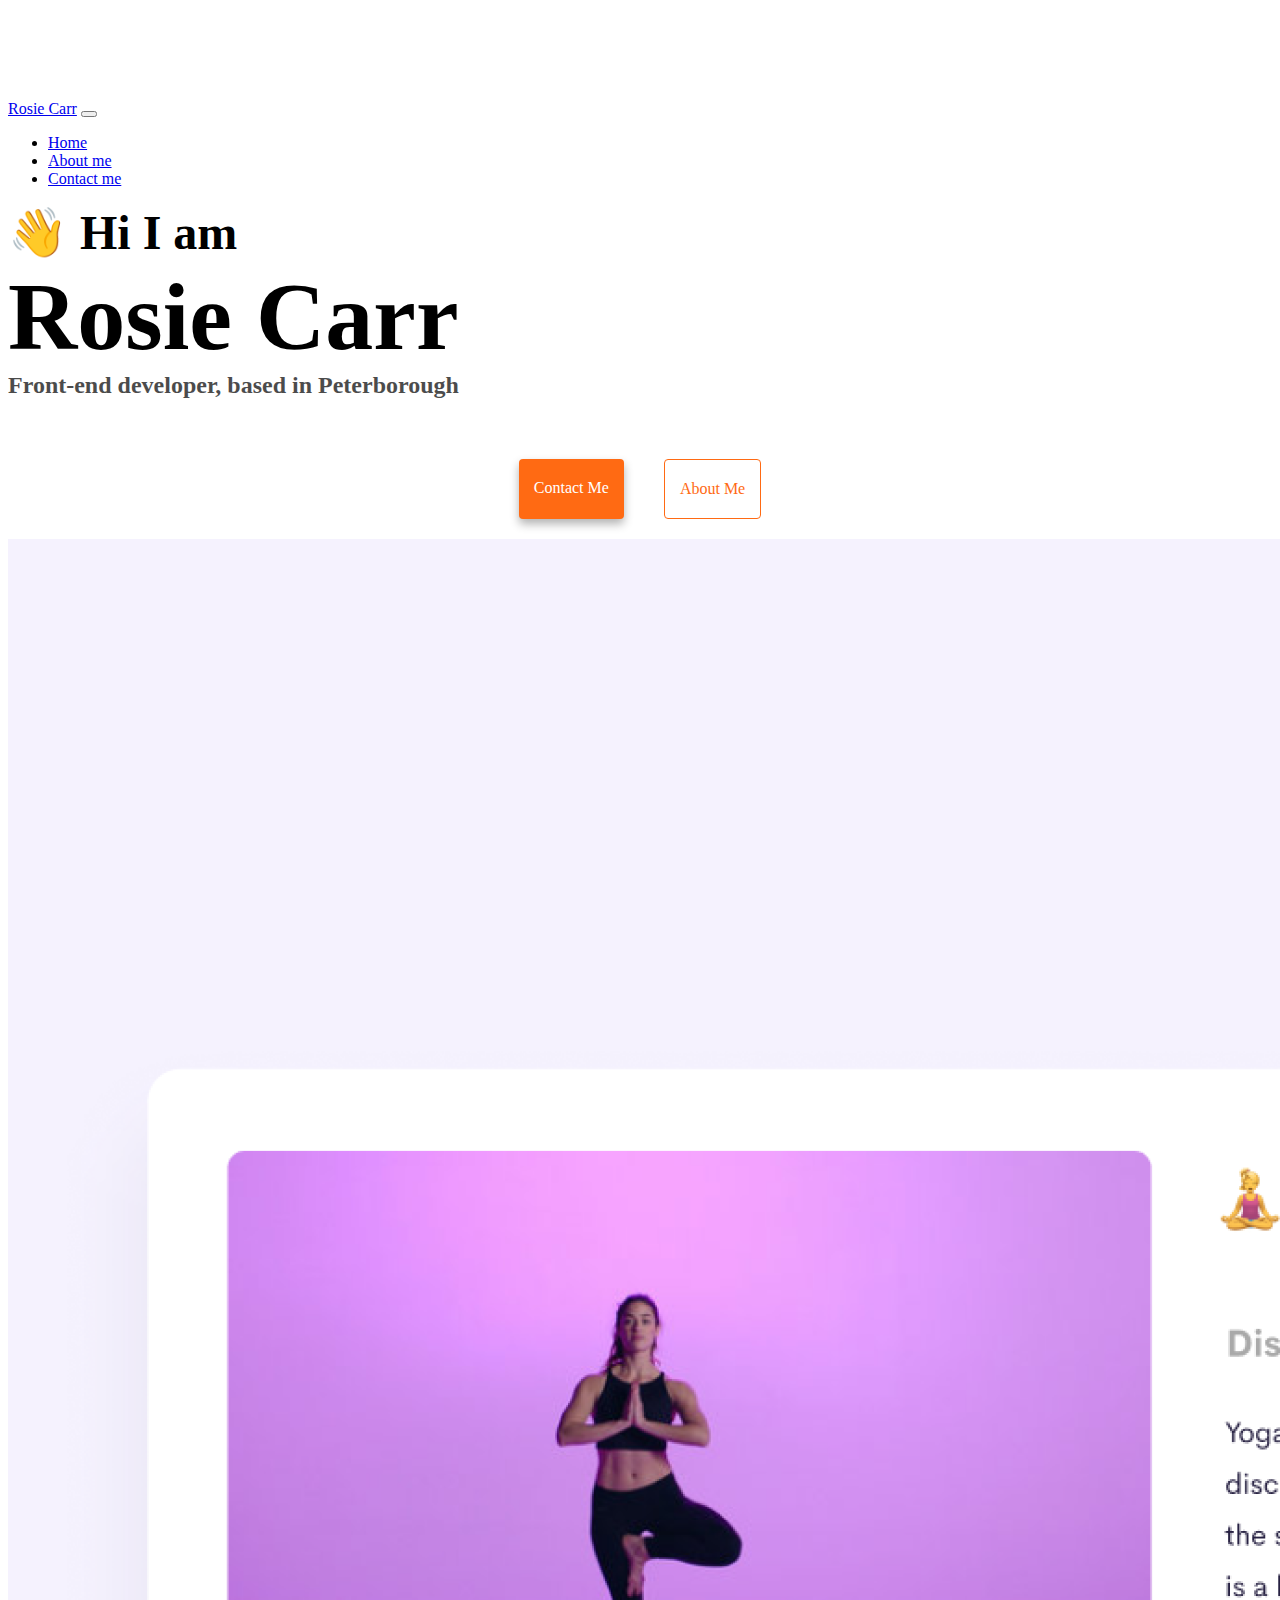
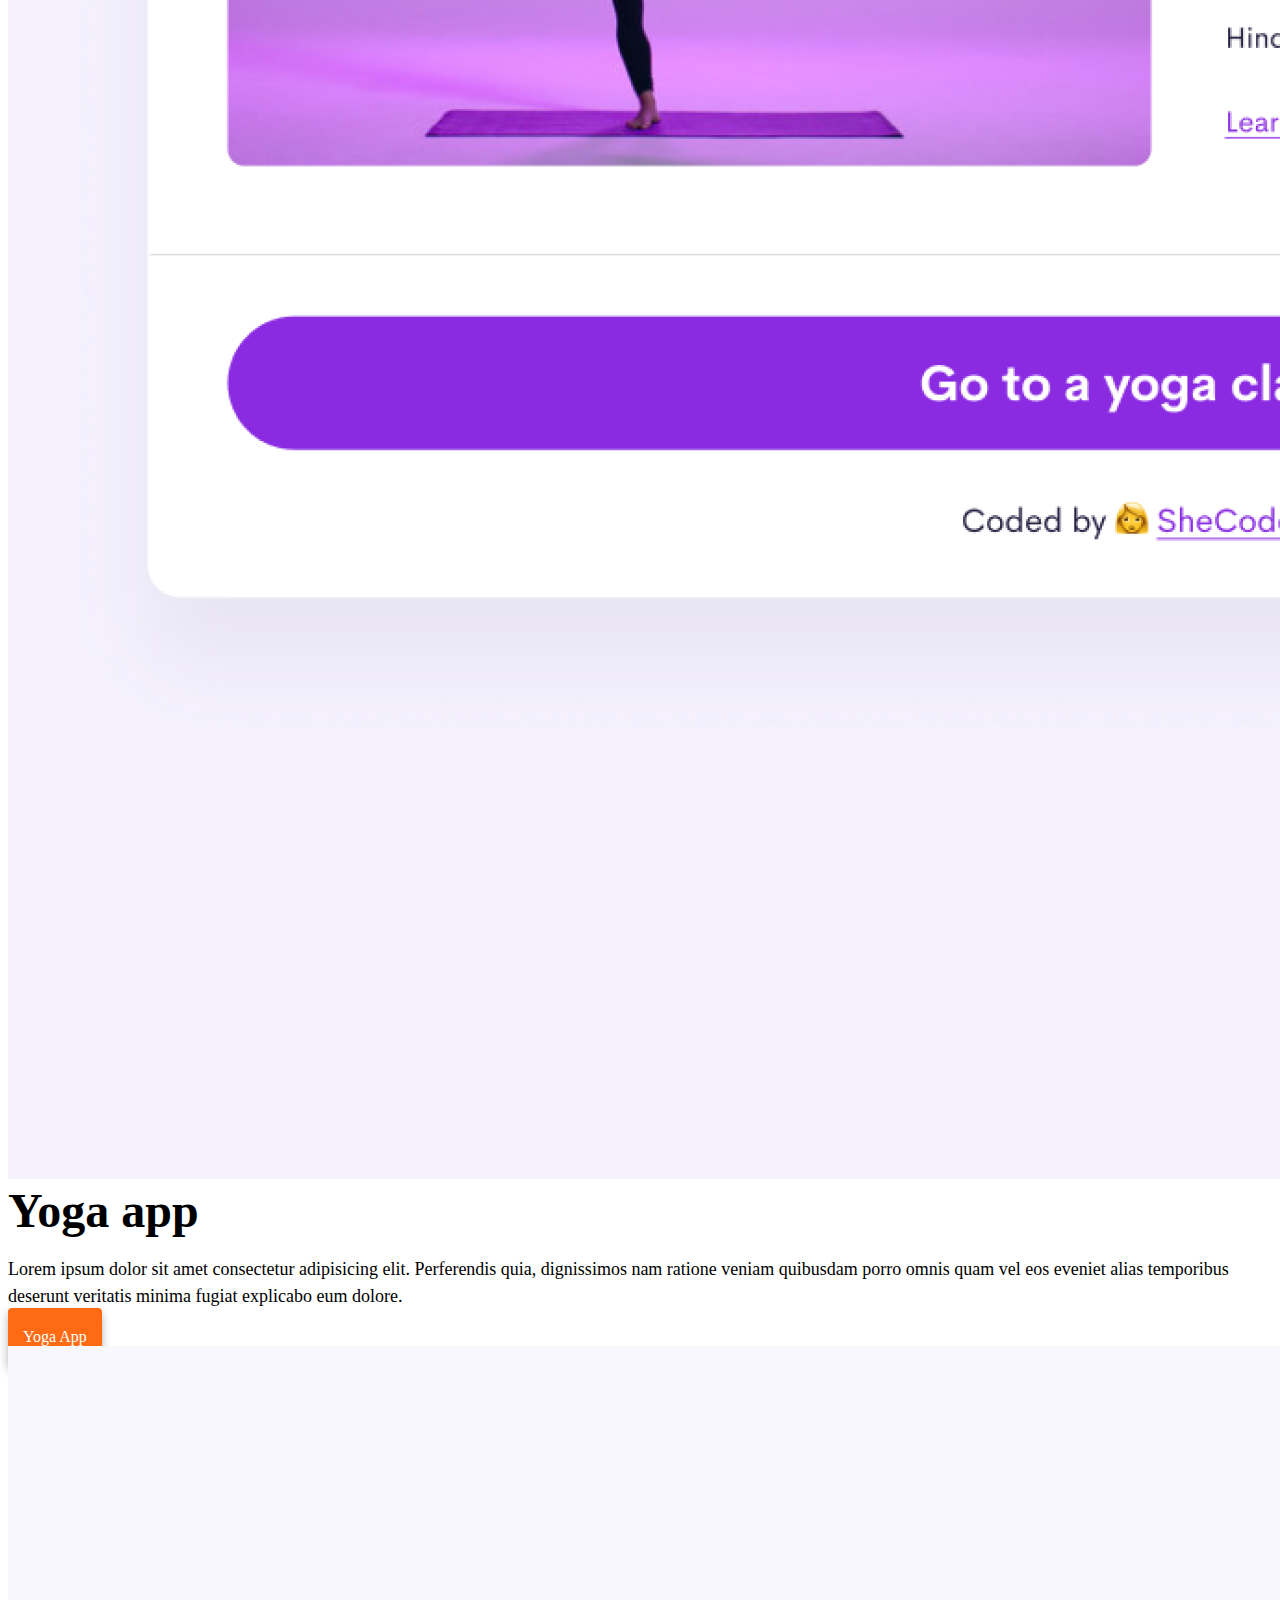
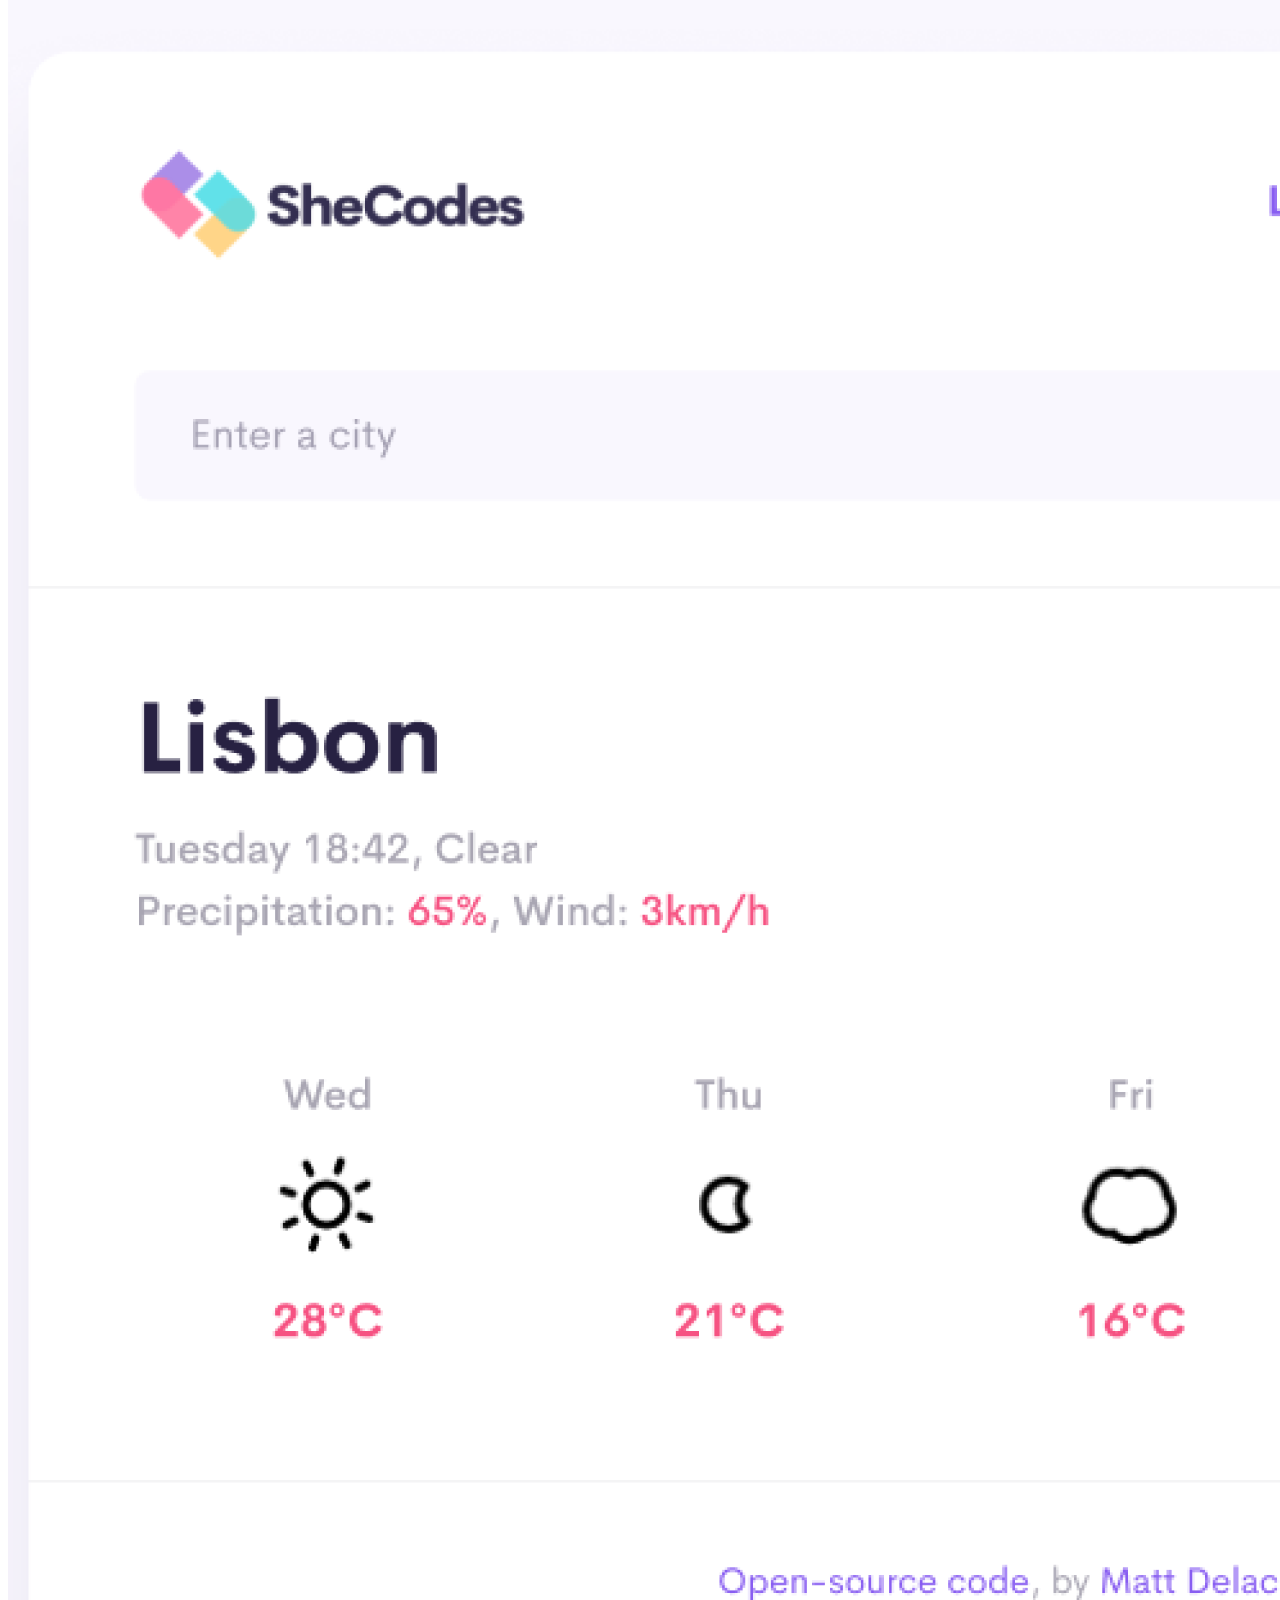
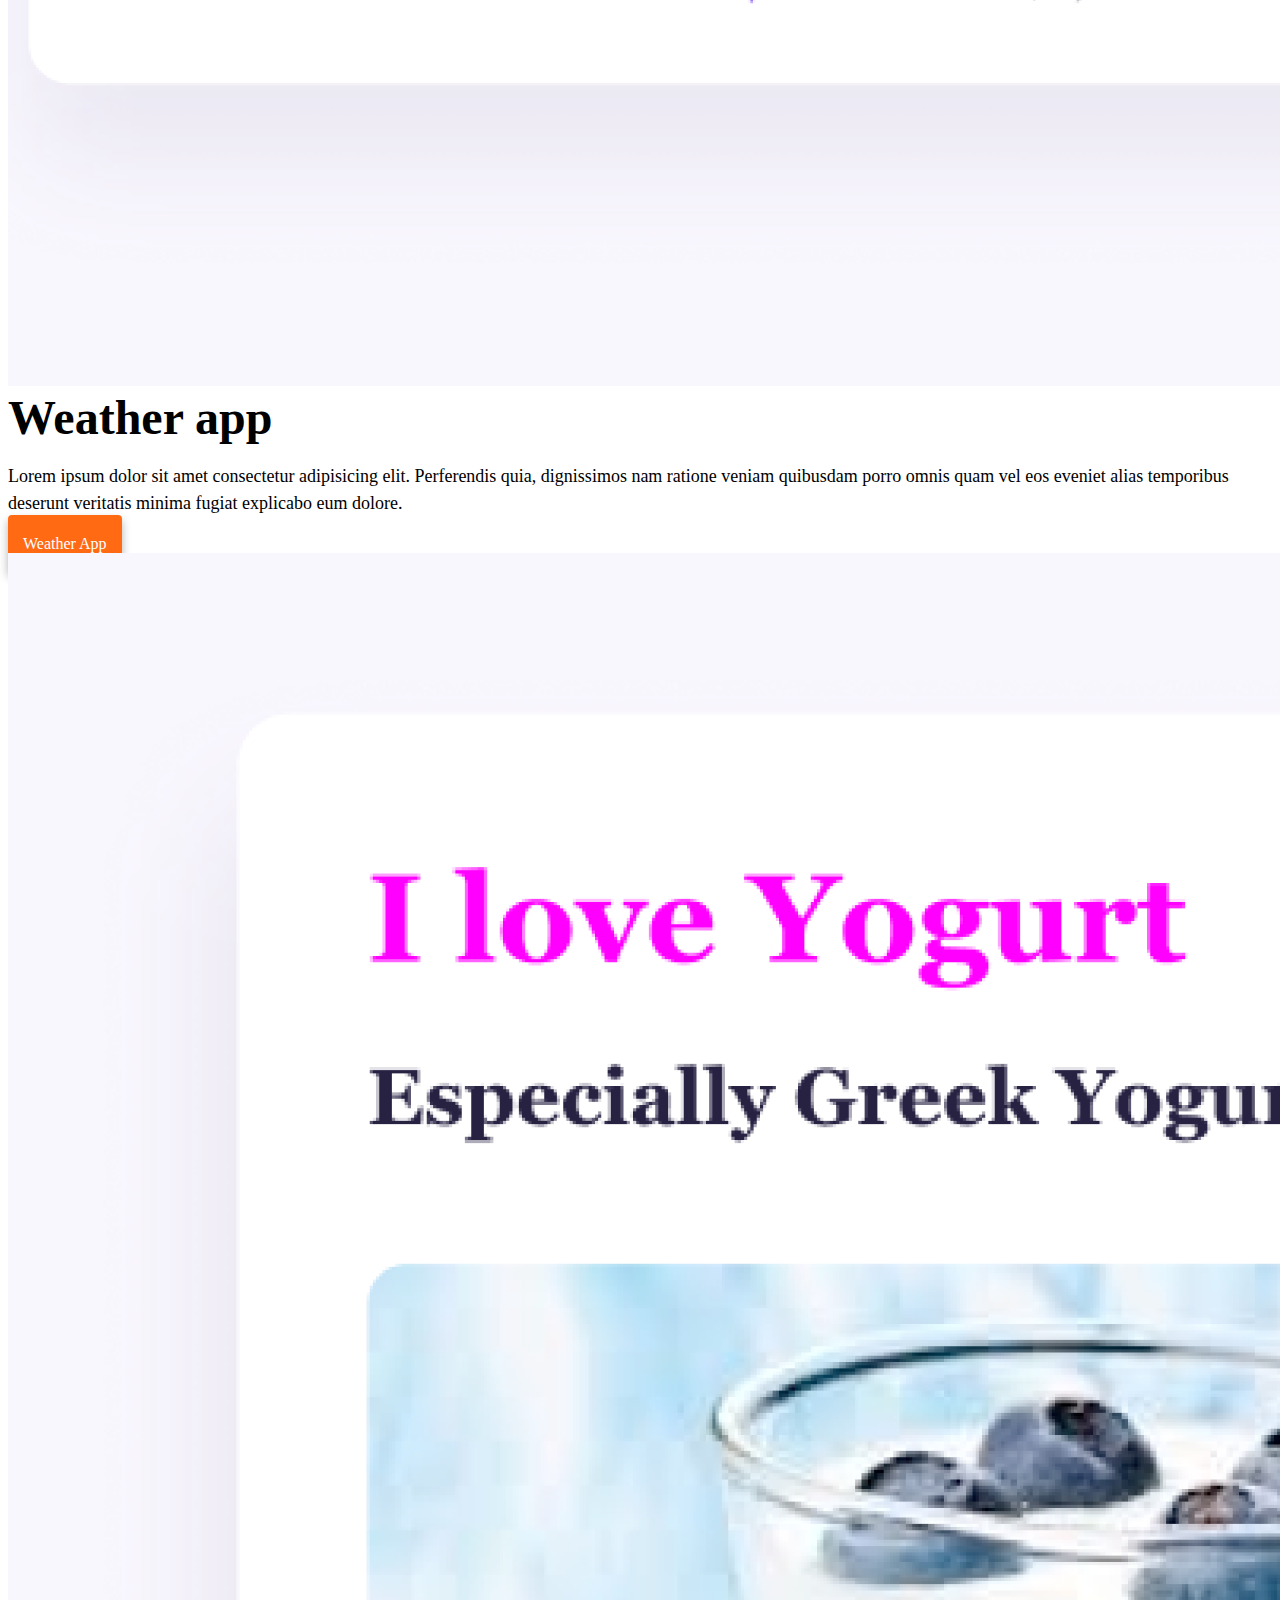
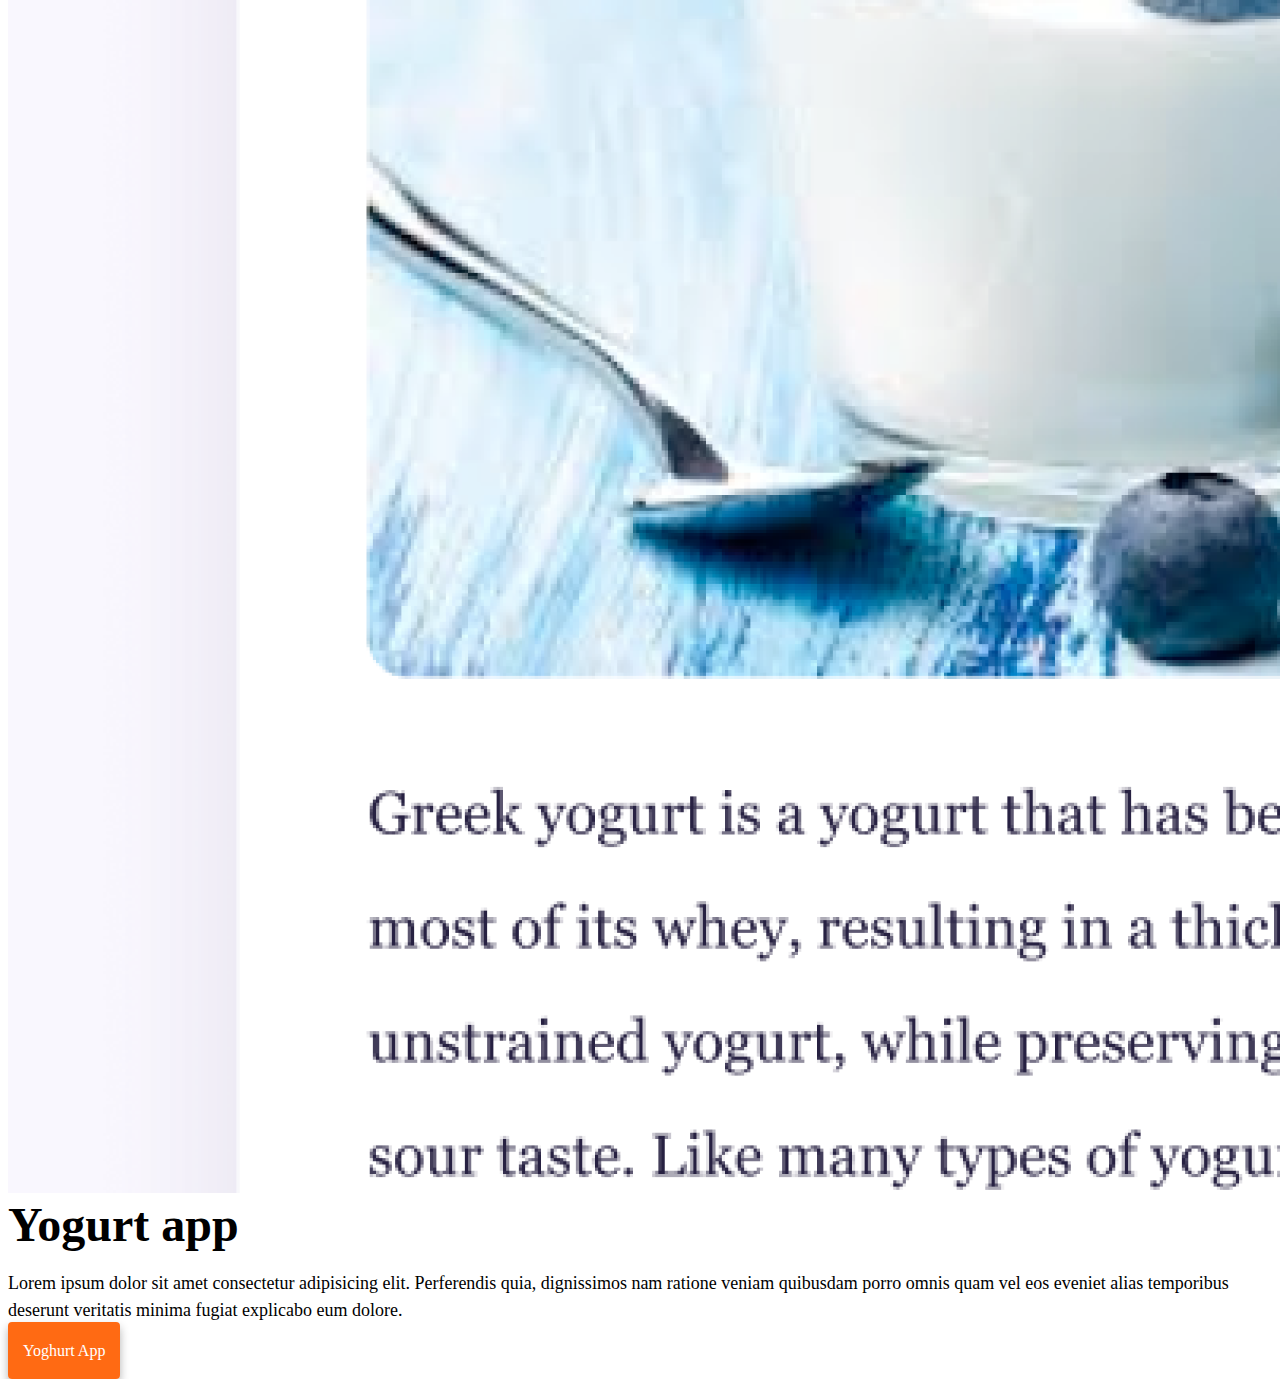
<file: index.html>
<!DOCTYPE html>
<html lang="en">
  <head>
    <meta charset="UTF-8" />
    <meta http-equiv="X-UA-Compatible" content="IE=edge" />
    <meta name="viewport" content="width=device-width, initial-scale=1.0" />
    <meta name="description" content="Online portfolio for Rosie Carr" />
    <title>Rosie Carr's Portfolio</title>
    <link
      href="https://cdn.jsdelivr.net/npm/bootstrap@5.0.0-beta2/dist/css/bootstrap.min.css"
      rel="stylesheet"
      integrity="sha384-BmbxuPwQa2lc/FVzBcNJ7UAyJxM6wuqIj61tLrc4wSX0szH/Ev+nYRRuWlolflfl"
      crossorigin="anonymous"
    />
    <script
      src="https://cdn.jsdelivr.net/npm/bootstrap@5.0.0-beta2/dist/js/bootstrap.bundle.min.js"
      integrity="sha384-b5kHyXgcpbZJO/tY9Ul7kGkf1S0CWuKcCD38l8YkeH8z8QjE0GmW1gYU5S9FOnJ0"
      crossorigin="anonymous"
    ></script>
    <link rel="stylesheet" href="style.css" />
  </head>
  <body>
    <nav class="navbar navbar-expand-lg navbar-light bg-light fixed-top">
      <div class="container">
        <a class="navbar-brand" href="/">Rosie Carr</a>
        <button
          class="navbar-toggler"
          type="button"
          data-bs-toggle="collapse"
          data-bs-target="#navbarNav"
          aria-controls="navbarNav"
          aria-expanded="false"
          aria-label="Toggle navigation"
        >
          <span class="navbar-toggler-icon"></span>
        </button>
        <div class="collapse navbar-collapse" id="navbarNav">
          <ul class="navbar-nav">
            <li class="nav-item">
              <a class="nav-link active" aria-current="page" href="/">Home</a>
            </li>
            <li class="nav-item">
              <a class="nav-link" href="/about.html">About me</a>
            </li>
            <li class="nav-item">
              <a class="nav-link" href="/about.html#contact">Contact me</a>
            </li>
          </ul>
        </div>
      </div>
    </nav>
    <h2 class="text-center">👋 Hi I am</h2>
    <h1 class="text-center">Rosie Carr</h1>
    <h3 class="text-center">Front-end developer, based in Peterborough</h3>
    <div class="navigation-links mb-5">
      <a href="/about.html#contact" class="primary-link">Contact me</a>
      <a href="/about.html" class="secondary-link">About me</a>
    </div>
    <div class="container">
      <div class="row">
        <div class="col-sm-6">
          <img src="/images/yoga.png" class="img-fluid rounded" />
        </div>
        <div class="col-sm-6">
          <h2 class="mb-3">Yoga app</h2>
          <p>
            Lorem ipsum dolor sit amet consectetur adipisicing elit. Perferendis
            quia, dignissimos nam ratione veniam quibusdam porro omnis quam vel
            eos eveniet alias temporibus deserunt veritatis minima fugiat
            explicabo eum dolore.
          </p>
          <div class="mt-5">
            <a href="#" class="primary-link">Yoga App</a>
          </div>
        </div>
      </div>

      <div class="row mt-5">
        <div class="col-sm-6">
          <img src="/images/weather.png" class="img-fluid rounded" />
        </div>
        <div class="col-sm-6">
          <h2 class="mb-3">Weather app</h2>

          <p>
            Lorem ipsum dolor sit amet consectetur adipisicing elit. Perferendis
            quia, dignissimos nam ratione veniam quibusdam porro omnis quam vel
            eos eveniet alias temporibus deserunt veritatis minima fugiat
            explicabo eum dolore.
          </p>
          <div class="mt-5">
            <a href="#" class="primary-link">Weather App</a>
          </div>
        </div>
      </div>

      <div class="row mt-5">
        <div class="col-sm-6">
          <img src="/images/yogurt.png" class="img-fluid rounded" />
        </div>
        <div class="col-sm-6">
          <h2 class="mb-3">Yogurt app</h2>
          <p>
            Lorem ipsum dolor sit amet consectetur adipisicing elit. Perferendis
            quia, dignissimos nam ratione veniam quibusdam porro omnis quam vel
            eos eveniet alias temporibus deserunt veritatis minima fugiat
            explicabo eum dolore.
          </p>
          <div class="mt-5">
            <a href="#" class="primary-link">Yoghurt App</a>
          </div>
        </div>
      </div>
    </div>
  </body>
</html>
</file>
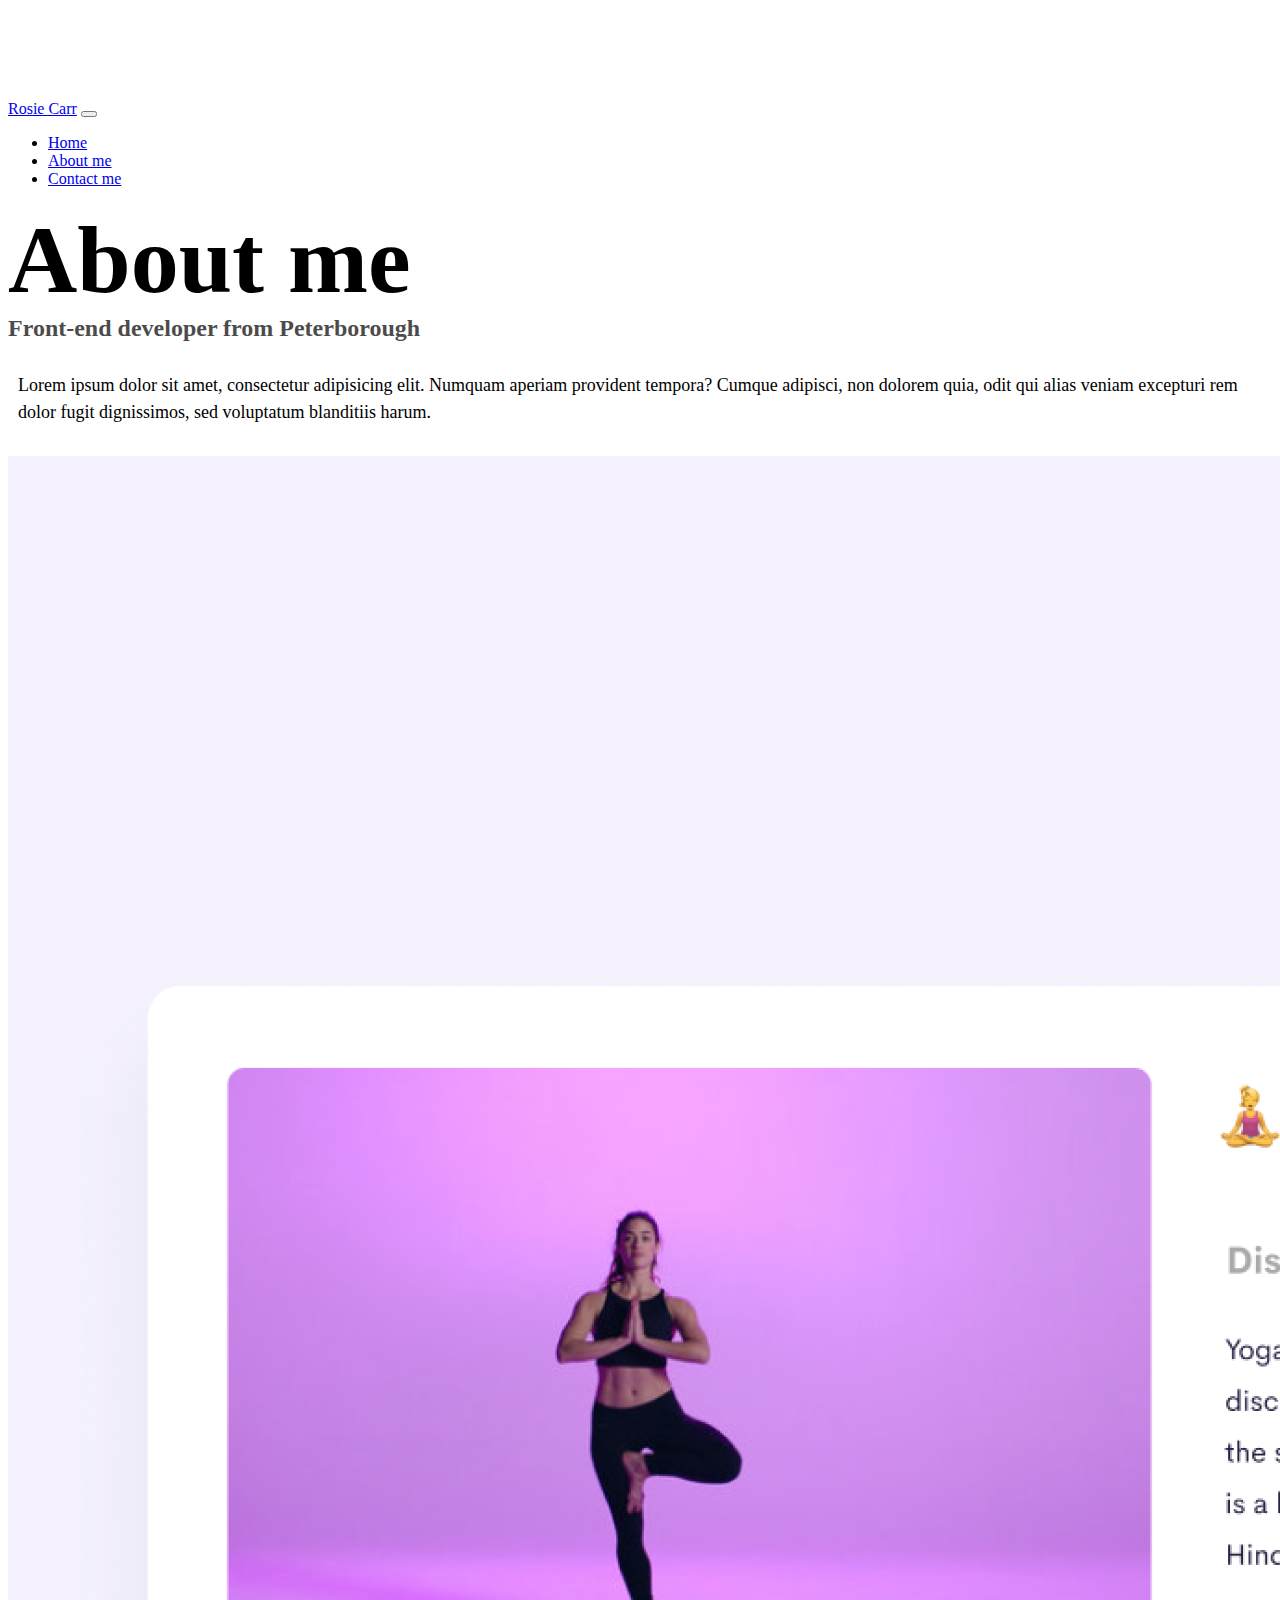
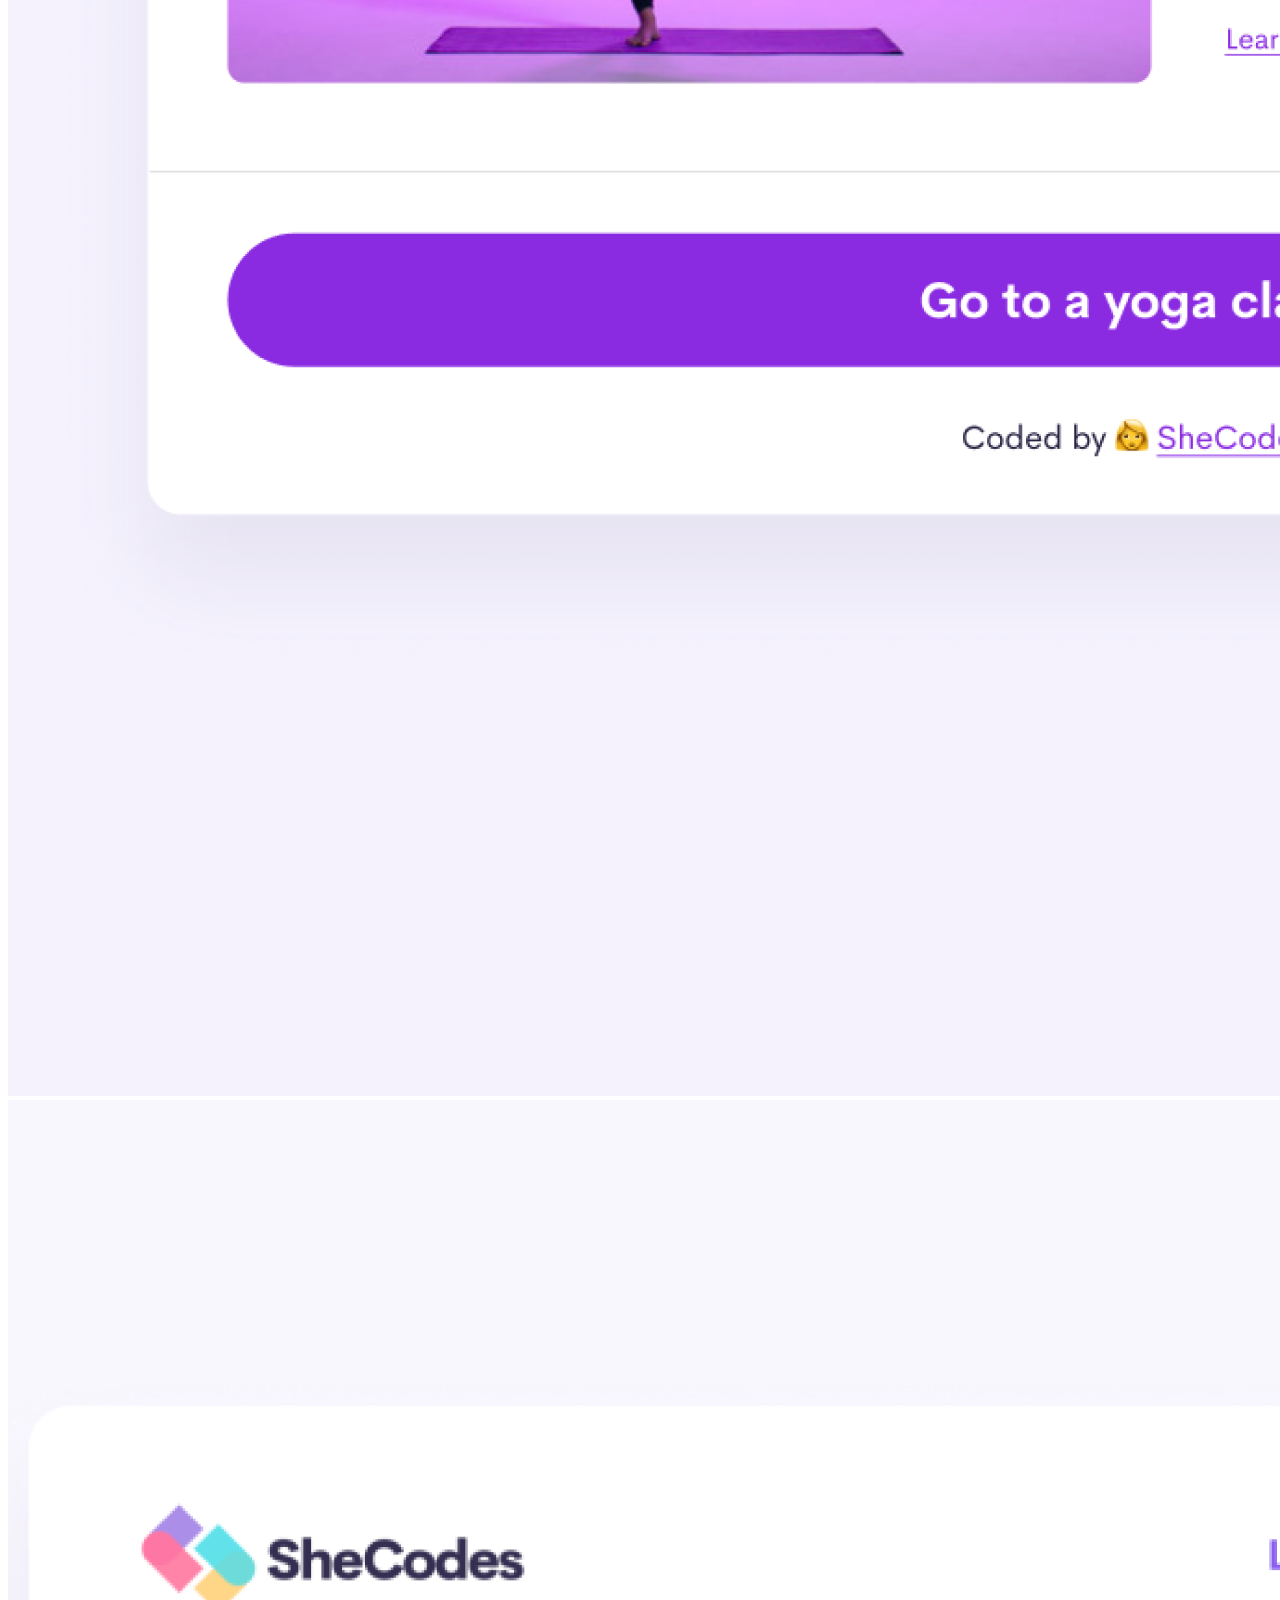
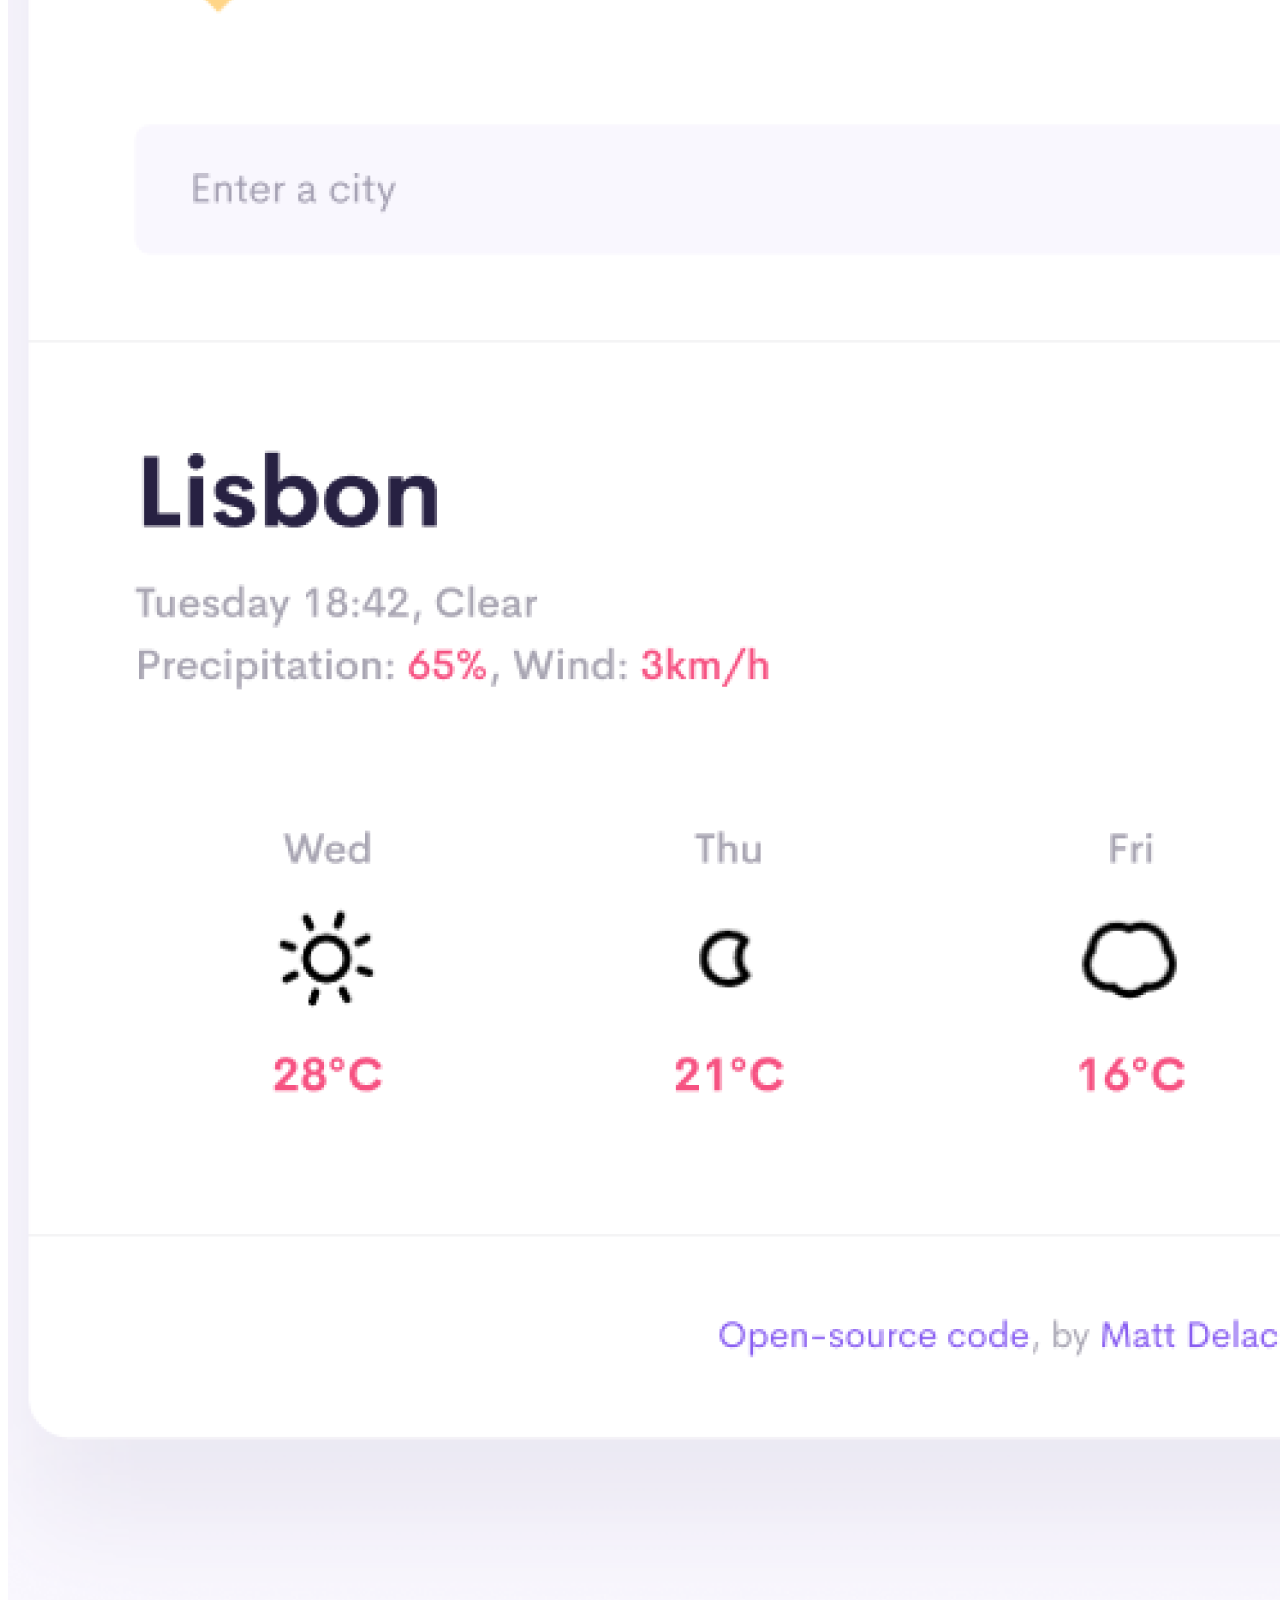
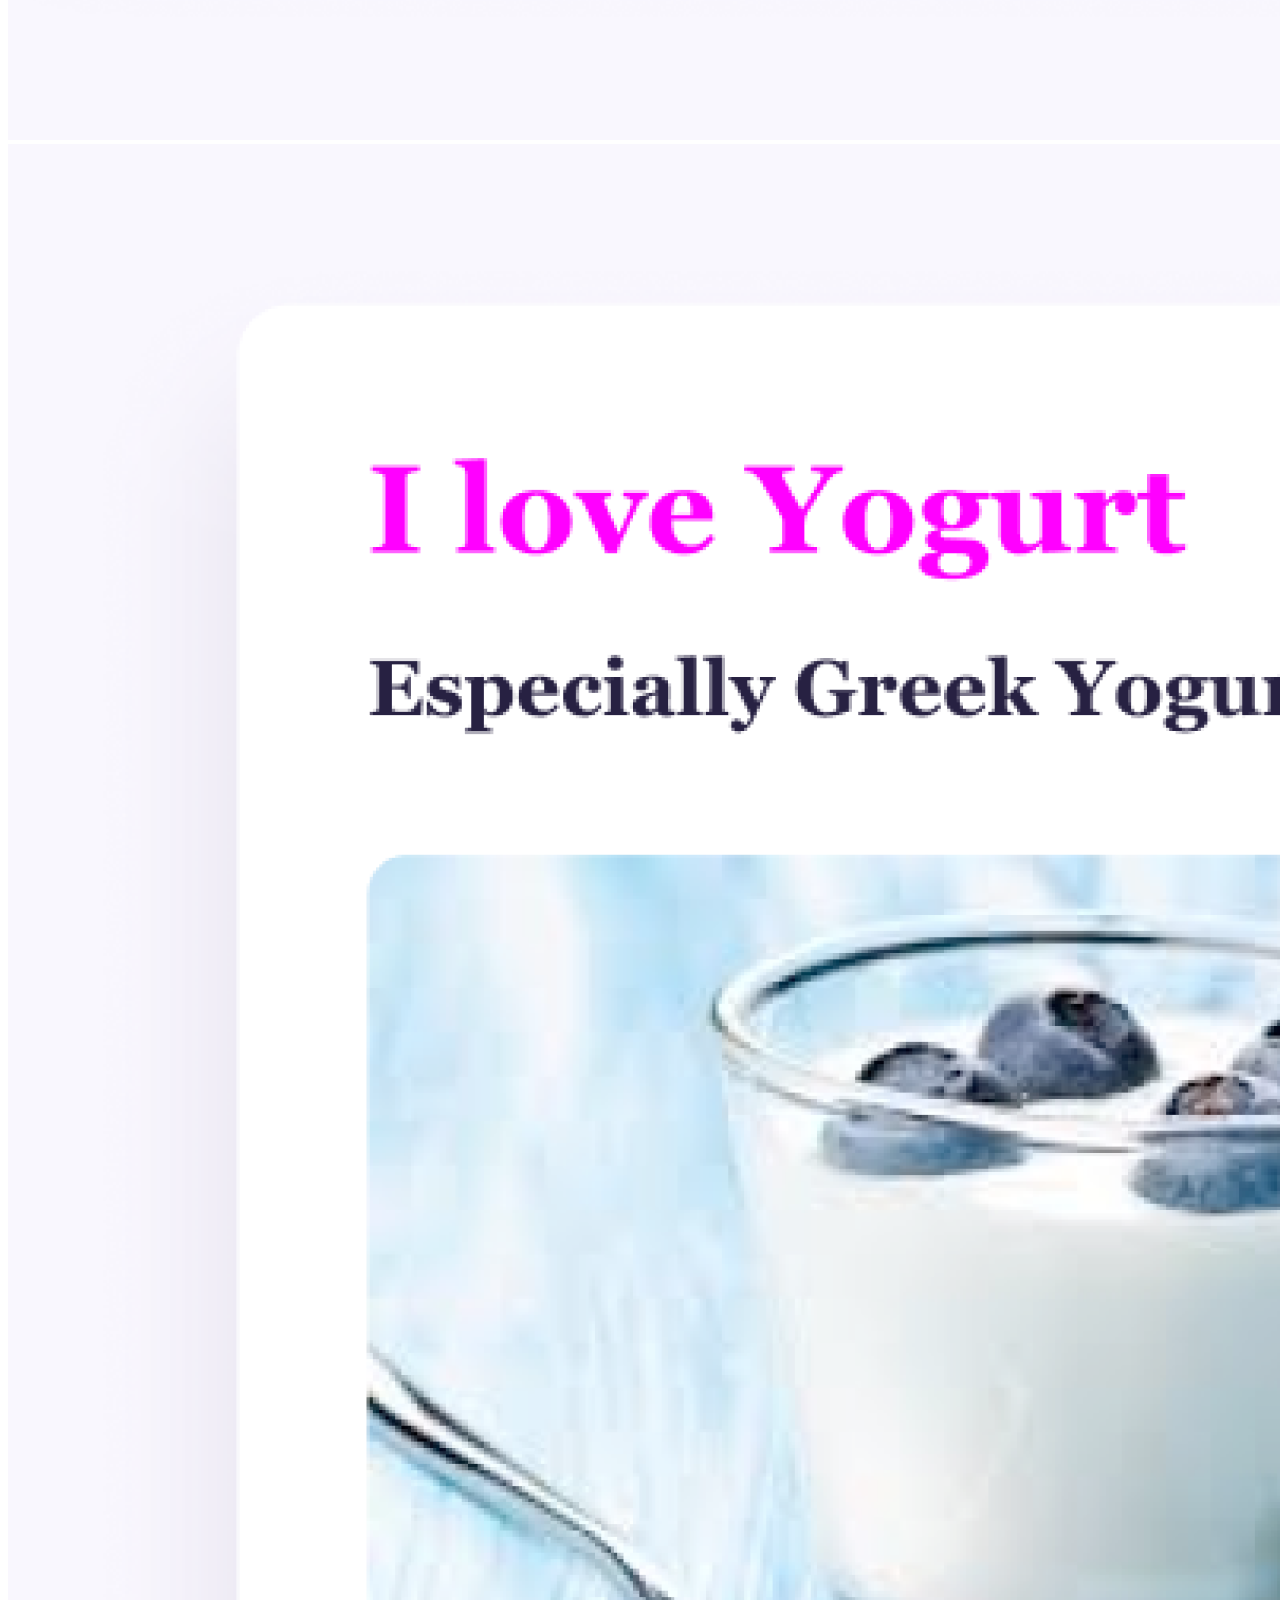
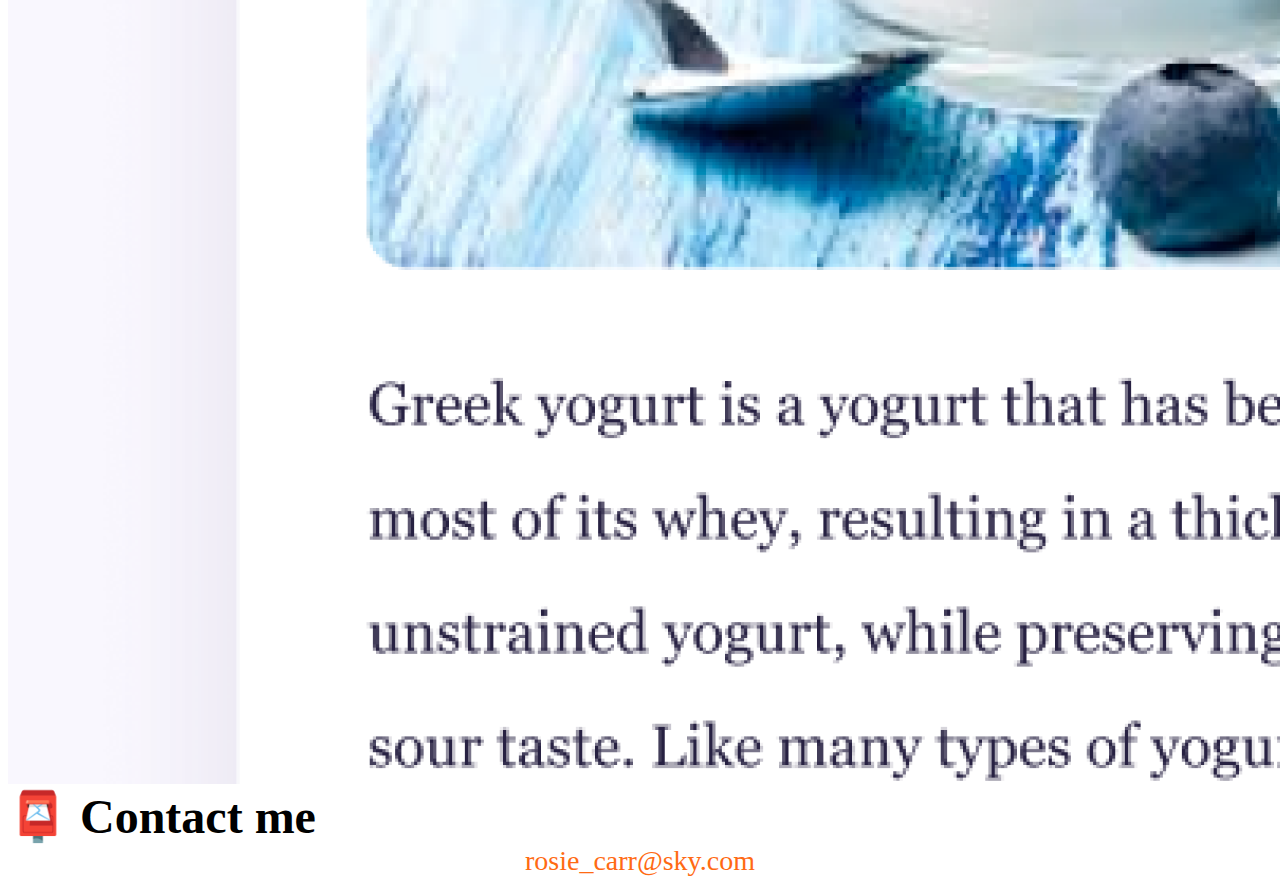
<file: about.html>
<!DOCTYPE html>
<html lang="en">
  <head>
    <meta charset="UTF-8" />
    <meta http-equiv="X-UA-Compatible" content="IE=edge" />
    <meta name="viewport" content="width=device-width, initial-scale=1.0" />
    <meta name="description" content="More information about Rosie Carr" />
    <link
      href="https://cdn.jsdelivr.net/npm/bootstrap@5.0.0-beta2/dist/css/bootstrap.min.css"
      rel="stylesheet"
      integrity="sha384-BmbxuPwQa2lc/FVzBcNJ7UAyJxM6wuqIj61tLrc4wSX0szH/Ev+nYRRuWlolflfl"
      crossorigin="anonymous"
    />
    <script
      src="https://cdn.jsdelivr.net/npm/bootstrap@5.0.0-beta2/dist/js/bootstrap.bundle.min.js"
      integrity="sha384-b5kHyXgcpbZJO/tY9Ul7kGkf1S0CWuKcCD38l8YkeH8z8QjE0GmW1gYU5S9FOnJ0"
      crossorigin="anonymous"
    ></script>
    <link rel="stylesheet" href="style.css" />
    <title>Learn more about Rosie Carr</title>
  </head>
  <body>
    <nav class="navbar navbar-expand-lg navbar-light bg-light fixed-top">
      <div class="container">
        <a class="navbar-brand" href="/">Rosie Carr</a>
        <button
          class="navbar-toggler"
          type="button"
          data-bs-toggle="collapse"
          data-bs-target="#navbarNav"
          aria-controls="navbarNav"
          aria-expanded="false"
          aria-label="Toggle navigation"
        >
          <span class="navbar-toggler-icon"></span>
        </button>
        <div class="collapse navbar-collapse" id="navbarNav">
          <ul class="navbar-nav">
            <li class="nav-item">
              <a class="nav-link" aria-current="page" href="/">Home</a>
            </li>
            <li class="nav-item">
              <a class="nav-link active" href="/about.html">About me</a>
            </li>
            <li class="nav-item">
              <a class="nav-link" href="/about.html#contact">Contact me</a>
            </li>
          </ul>
        </div>
      </div>
    </nav>
    <h1 class="text-center">About me</h1>
    <h3 class="text-center">Front-end developer from Peterborough</h3>
    <div class="about-paragraphs text-center">
      <p>
        Lorem ipsum dolor sit amet, consectetur adipisicing elit. Numquam
        aperiam provident tempora? Cumque adipisci, non dolorem quia, odit qui
        alias veniam excepturi rem dolor fugit dignissimos, sed voluptatum
        blanditiis harum.
      </p>
    </div>
    <div class="container">
      <div class="row">
        <div class="col-sm-4">
          <img src="/images/yoga.png" class="img-fluid p-2 shadow rounded" />
        </div>
        <div class="col-sm-4">
          <img src="/images/weather.png" class="img-fluid p-2 shadow rounded" />
        </div>
        <div class="col-sm-4">
          <img src="/images/yogurt.png" class="img-fluid p-2 shadow rounded" />
        </div>
      </div>
    </div>
    <div id="contact" class="mt-5">
      <h2 class="text-center">📮 Contact me</h2>
      <a href="mailto:rosie_carr@sky.com" class="email-link">
        rosie_carr@sky.com
      </a>
    </div>
  </body>
</html>
</file>
<file: style.css>
:root {
  --primary-color: #ff6a13;
  --secondary-color: #f5f2fe;
  --box-shadow: 0 5px 10px rgba(0, 0, 0, 0.3);
}

body {
  margin-top: 100px;
}

h1,
h2,
h3 {
  margin: 0;
}

h1 {
  font-size: 96px;
}

h2 {
  font-size: 48px;
}

h3 {
  font-size: 24px;
  opacity: 0.7;
}

p {
  font-size: 18px;
  line-height: 1.5;
}

.navigation-links {
  display: flex;
  margin-top: 40px;
  justify-content: center;
}

.navigation-links a {
  margin: 20px;
}

.primary-link {
  border-radius: 4px;
  padding: 20px 15px;
  text-decoration: none;
  text-transform: capitalize;
  background: var(--primary-color);
  box-shadow: var(--box-shadow);
  color: white;
}

.secondary-link {
  border-radius: 4px;
  padding: 20px 15px;
  text-decoration: none;
  text-transform: capitalize;
  color: var(--primary-color);
  border: 1px solid var(--primary-color);
}

.homepage-link {
  color: var(--primary-color);
  text-align: center;
  display: block;
}

.about-paragraphs {
  margin: 30px 0;
}

.about-paragraphs p {
  margin: 10px;
}

.email-link {
  display: flex;
  justify-content: center;
  color: var(--primary-color);
  font-size: 28px;
  text-decoration: none;
}

.email-link:hover {
  text-decoration: underline;
}
</file>
